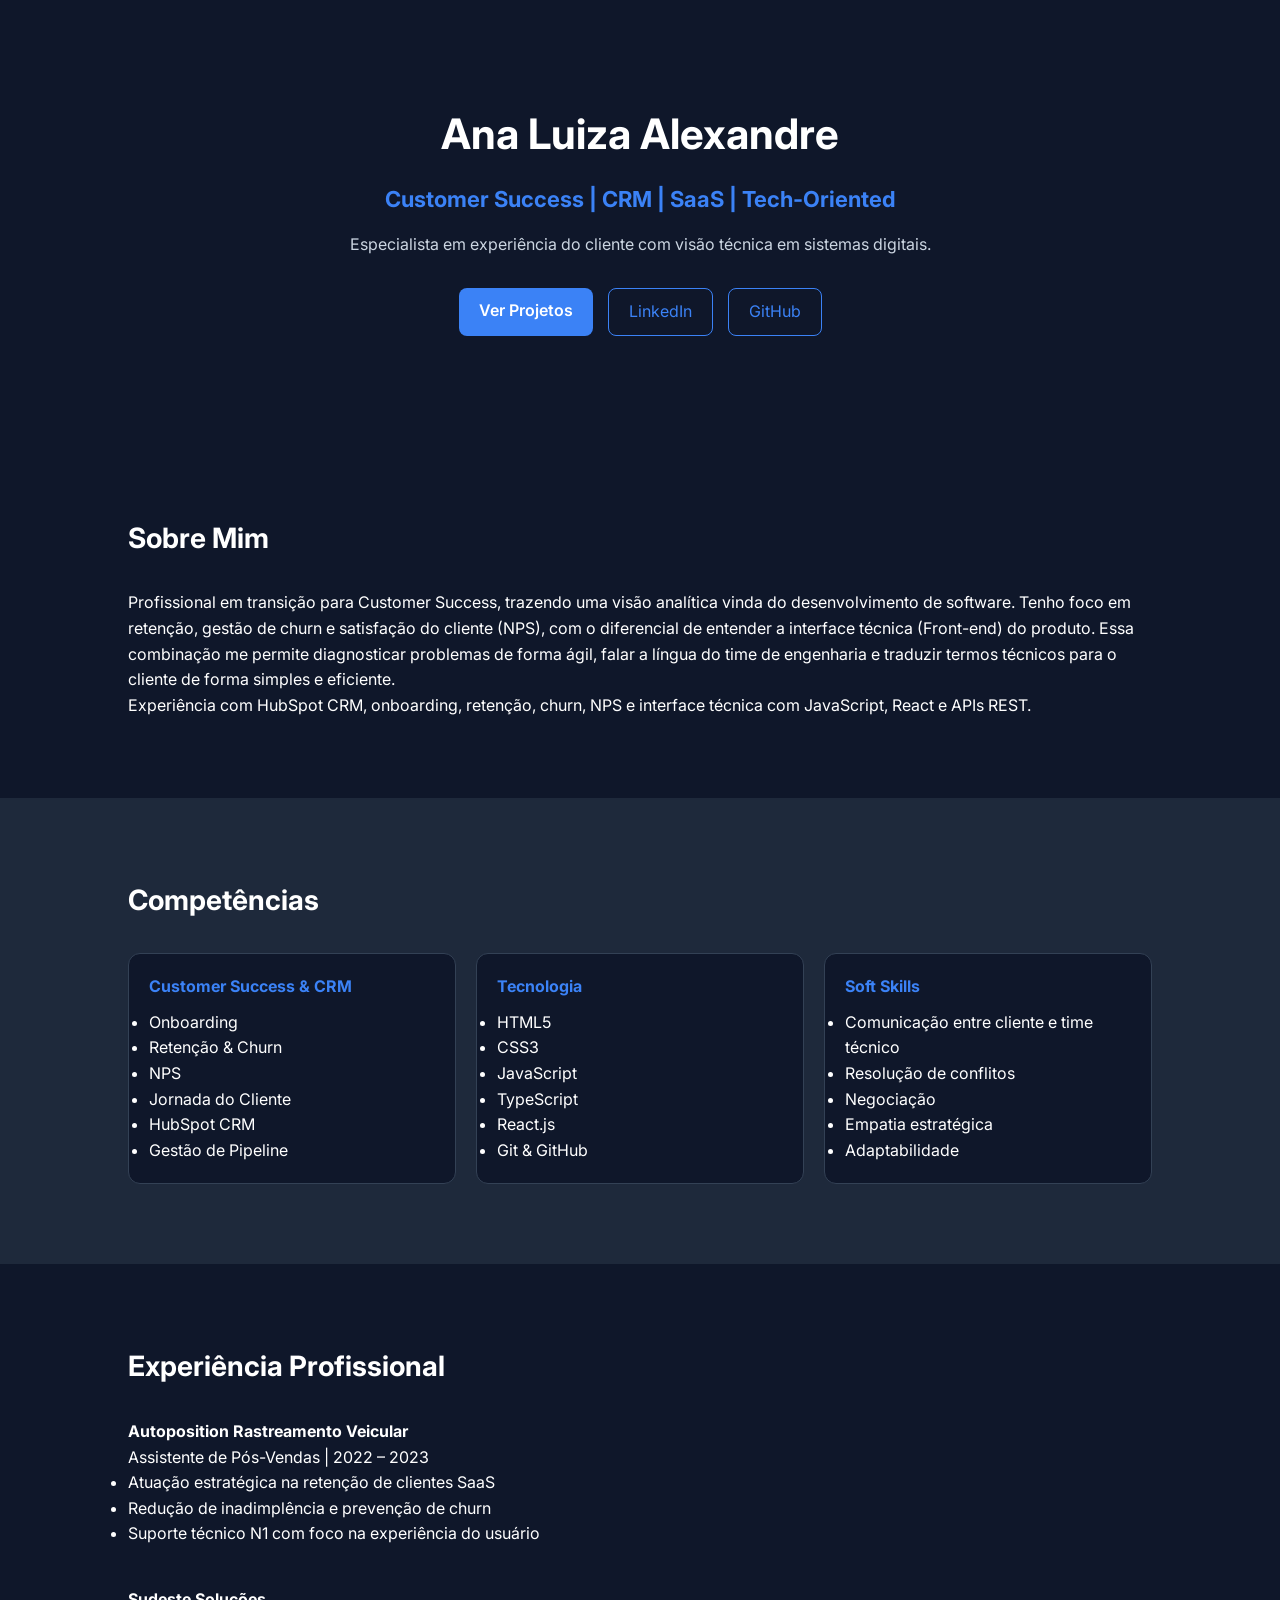
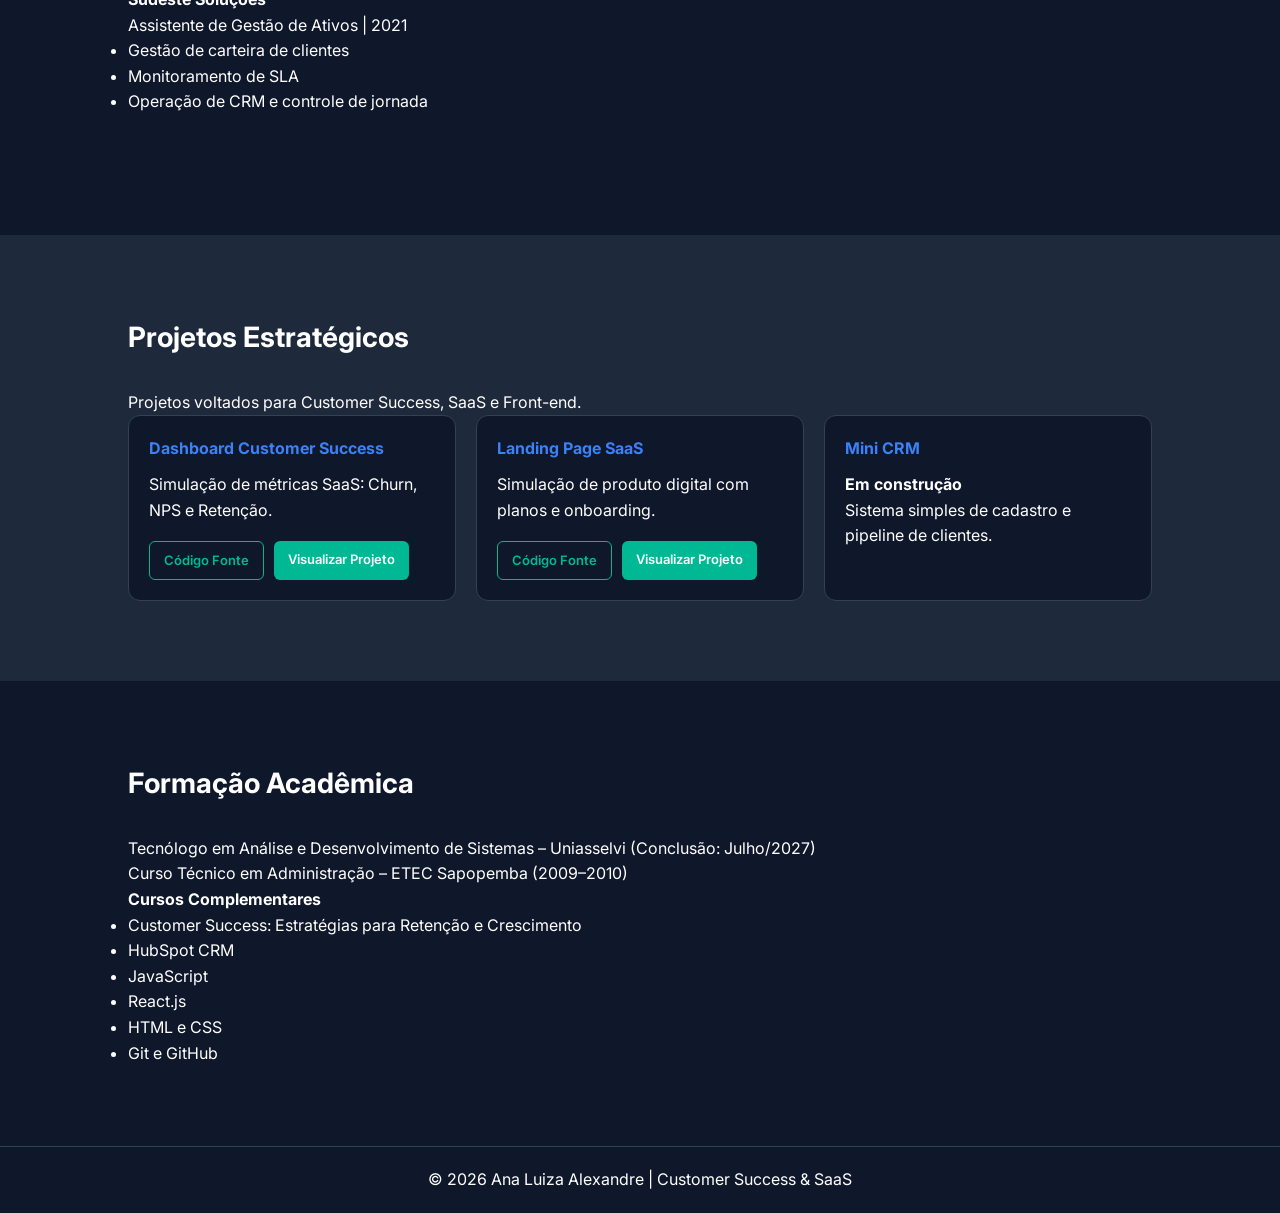
<file: index.html>
<!DOCTYPE html>
<html lang="pt-br">
<head>
  <meta charset="UTF-8">
  <meta name="viewport" content="width=device-width, initial-scale=1.0">
  <title>Ana Luiza | Customer Success & SaaS</title>

  <link rel="stylesheet" href="style.css">

  <link rel="preconnect" href="https://fonts.googleapis.com">
  <link href="https://fonts.googleapis.com/css2?family=Inter:wght@300;400;600;700&display=swap" rel="stylesheet">
</head>

<body>

  <!-- HERO -->
  <header class="hero">
    <h1>Ana Luiza Alexandre</h1>
    <h2>Customer Success | CRM | SaaS | Tech-Oriented</h2>

    <p>
      Especialista em experiência do cliente com visão técnica em sistemas digitais.
    </p>

    <div class="buttons">
      <a href="#projetos" class="btn-primary">Ver Projetos</a>
      <a href="https://linkedin.com/in/ana-bit-max" target="_blank" class="btn-secondary">LinkedIn</a>
      <a href="https://github.com/Ana-bit-max" target="_blank" class="btn-secondary">GitHub</a>
    </div>
  </header>

  <!-- SOBRE -->
  <section class="section">
    <h3>Sobre Mim</h3>

    <p>
      Profissional em transição para Customer Success, trazendo uma visão analítica vinda do desenvolvimento de software. Tenho foco em retenção, gestão de churn e satisfação do cliente (NPS), com o diferencial de entender a interface técnica (Front-end) do produto. Essa combinação me permite diagnosticar problemas de forma ágil, falar a língua do time de engenharia e traduzir termos técnicos para o cliente de forma simples e eficiente.
    </p>

    <p>
      Experiência com HubSpot CRM, onboarding, retenção, churn, NPS e interface técnica com JavaScript, React e APIs REST.
    </p>
  </section>

  <!-- COMPETÊNCIAS -->
  <section class="section dark">

    <h3>Competências</h3>

    <div class="grid">

      <div class="card">
        <h4>Customer Success & CRM</h4>

        <ul>
          <li>Onboarding</li>
          <li>Retenção & Churn</li>
          <li>NPS</li>
          <li>Jornada do Cliente</li>
          <li>HubSpot CRM</li>
          <li>Gestão de Pipeline</li>
        </ul>
      </div>

      <div class="card">
        <h4>Tecnologia</h4>

        <ul>
          <li>HTML5</li>
          <li>CSS3</li>
          <li>JavaScript</li>
          <li>TypeScript</li>
          <li>React.js</li>
          <li>Git & GitHub</li>
        </ul>
      </div>

      <div class="card">
        <h4>Soft Skills</h4>

        <ul>
          <li>Comunicação entre cliente e time técnico</li>
          <li>Resolução de conflitos</li>
          <li>Negociação</li>
          <li>Empatia estratégica</li>
          <li>Adaptabilidade</li>
        </ul>
      </div>

    </div>

  </section>

  <!-- EXPERIÊNCIA -->
  <section class="section">

    <h3>Experiência Profissional</h3>

    <div class="experience">
      <h4>Autoposition Rastreamento Veicular</h4>
      <p>Assistente de Pós-Vendas | 2022 – 2023</p>

      <ul>
        <li>Atuação estratégica na retenção de clientes SaaS</li>
        <li>Redução de inadimplência e prevenção de churn</li>
        <li>Suporte técnico N1 com foco na experiência do usuário</li>
      </ul>
    </div>

    <div class="experience">
      <h4>Sudeste Soluções</h4>
      <p>Assistente de Gestão de Ativos | 2021</p>

      <ul>
        <li>Gestão de carteira de clientes</li>
        <li>Monitoramento de SLA</li>
        <li>Operação de CRM e controle de jornada</li>
      </ul>
    </div>

  </section>

  <!-- PROJETOS -->
  <section class="section dark" id="projetos">

    <h3>Projetos Estratégicos</h3>

    <p>Projetos voltados para Customer Success, SaaS e Front-end.</p>

    <div class="grid">

      <!-- Dashboard -->
      <div class="card">

        <h4>Dashboard Customer Success</h4>

        <p>
          Simulação de métricas SaaS: Churn, NPS e Retenção.
        </p>

        <div class="repo-links">

          <a href="https://github.com/ana-bit-max/Dashboard-Customer-Success"
             target="_blank"
             class="btn-outline">
             Código Fonte
          </a>

          <a href="https://ana-bit-max.github.io/Dashboard-Customer-Success/"
             target="_blank"
             class="btn-fill">
             Visualizar Projeto
          </a>

        </div>

      </div>

      <!-- Landing Page -->
      <div class="card">

        <h4>Landing Page SaaS</h4>

        <p>
          Simulação de produto digital com planos e onboarding.
        </p>

        <div class="repo-links">

          <a href="https://github.com/ana-bit-max/Landing-Pages-SaaS"
             target="_blank"
             class="btn-outline">
             Código Fonte
          </a>

          <a href="https://ana-bit-max.github.io/Landing-Pages-SaaS/"
             target="_blank"
             class="btn-fill">
             Visualizar Projeto
          </a>

        </div>

      </div>

      <!-- Mini CRM -->
      <div class="card">

        <h4>Mini CRM</h4>

        <p><strong>Em construção</strong></p>

        <p>
          Sistema simples de cadastro e pipeline de clientes.
        </p>

      </div>

    </div>

  </section>

  <!-- FORMAÇÃO -->
  <section class="section">

    <h3>Formação Acadêmica</h3>

    <p>
      Tecnólogo em Análise e Desenvolvimento de Sistemas – Uniasselvi
      (Conclusão: Julho/2027)
    </p>

    <p>
      Curso Técnico em Administração – ETEC Sapopemba (2009–2010)
    </p>

    <p><strong>Cursos Complementares</strong></p>

    <ul>
      <li>Customer Success: Estratégias para Retenção e Crescimento</li>
      <li>HubSpot CRM</li>
      <li>JavaScript</li>
      <li>React.js</li>
      <li>HTML e CSS</li>
      <li>Git e GitHub</li>
    </ul>

  </section>

  <!-- RODAPÉ -->
  <footer>

    <p>
      © 2026 Ana Luiza Alexandre | Customer Success & SaaS
    </p>

  </footer>

  <script src="script.js"></script>

  <!-- HubSpot -->
  <script
    type="text/javascript"
    id="hs-script-loader"
    async
    defer
    src="//js.hs-scripts.com/51147865.js">
  </script>

</body>
</html>
</file>
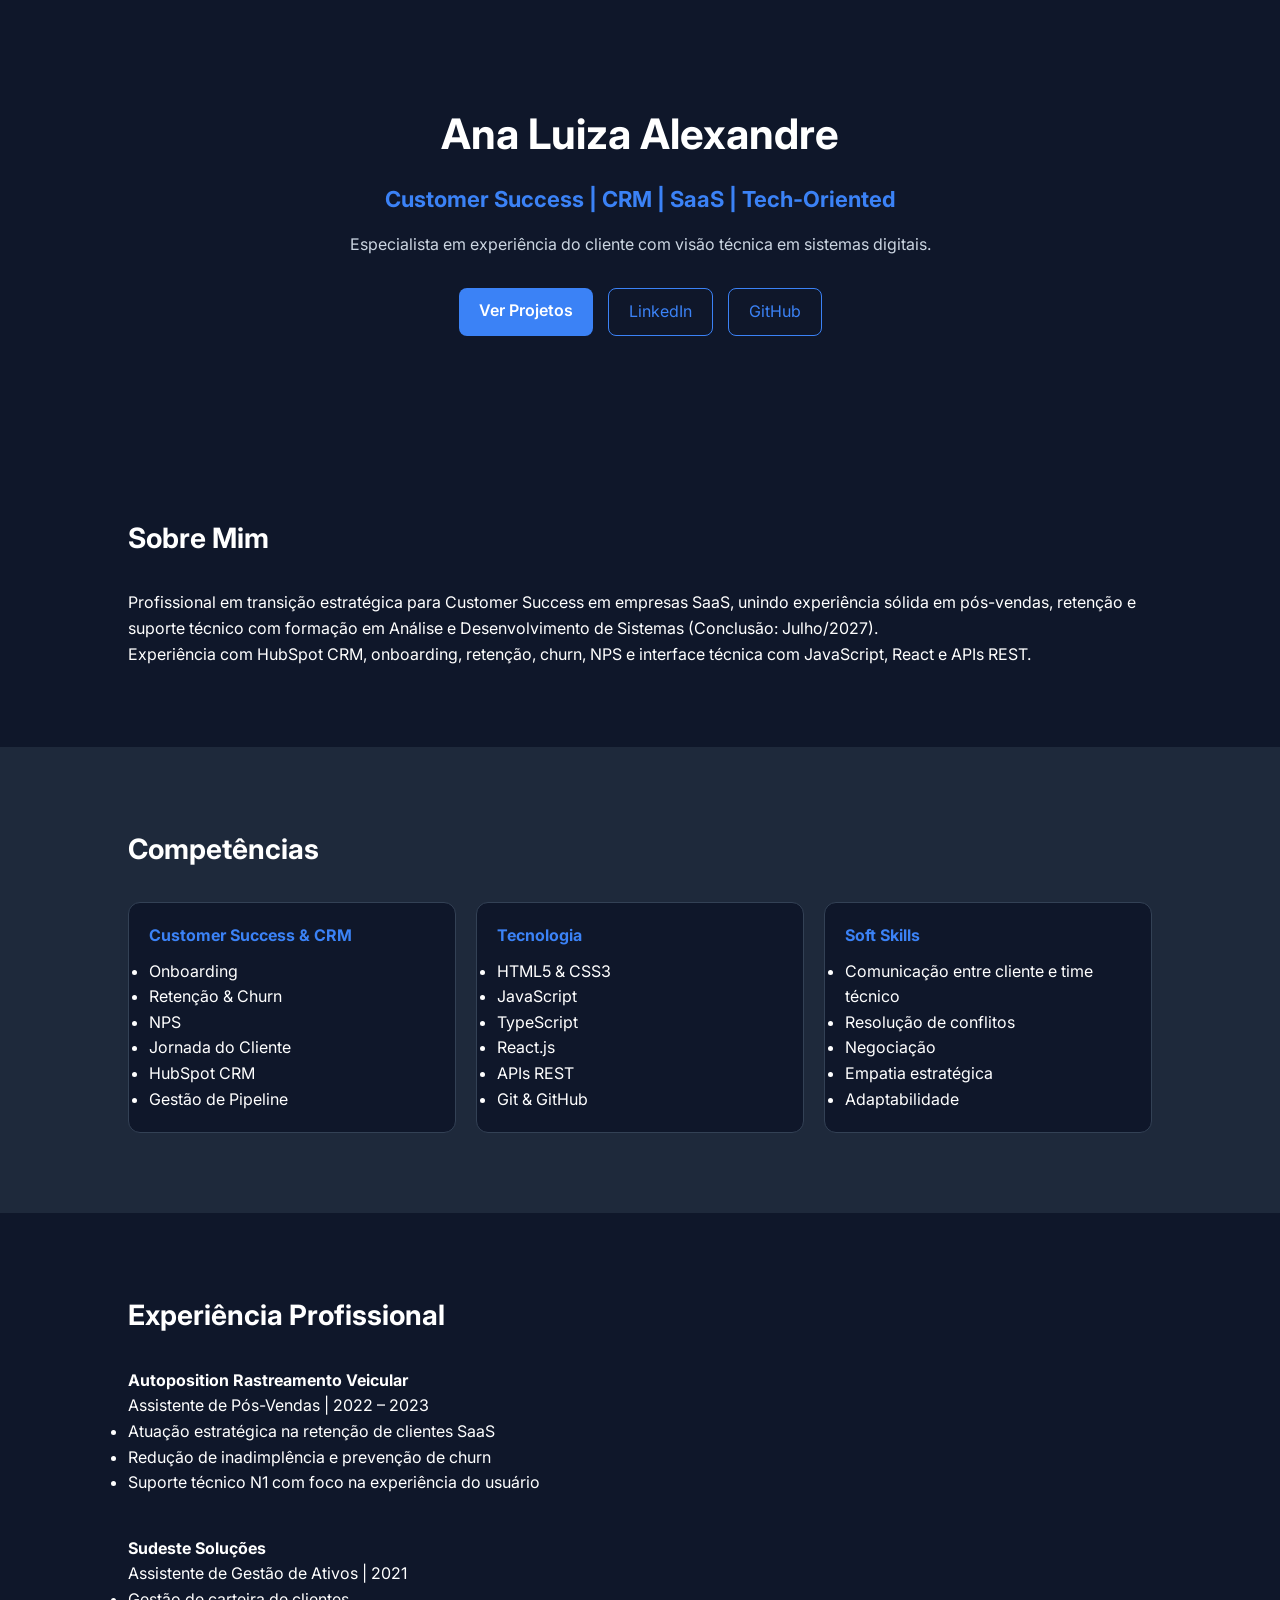
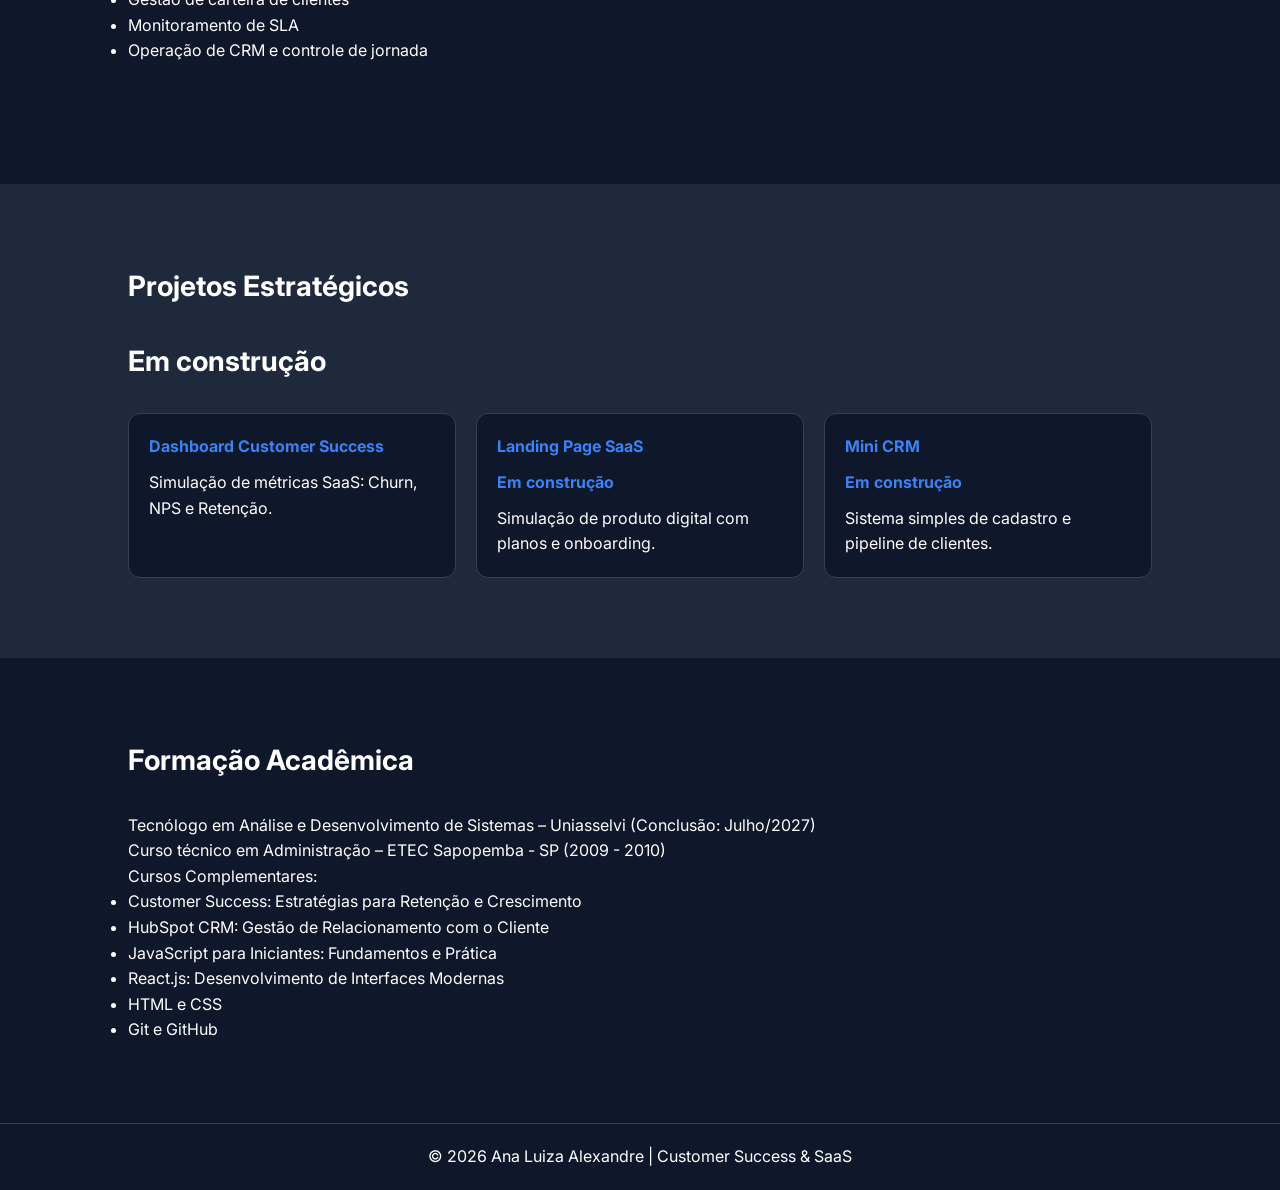
<file: portifolio/index.html>
<!DOCTYPE html>
<html lang="pt-br">
<head>
  <meta charset="UTF-8">
  <meta name="viewport" content="width=device-width, initial-scale=1.0">
  <title>Ana Luiza | Customer Success & SaaS</title>
  <link rel="stylesheet" href="style.css">
  <link rel="preconnect" href="https://fonts.googleapis.com">
  <link href="https://fonts.googleapis.com/css2?family=Inter:wght@300;400;600;700&display=swap" rel="stylesheet">
</head>
<body>

  <!-- HERO -->
  <header class="hero">
    <h1>Ana Luiza Alexandre</h1>
    <h2>Customer Success | CRM | SaaS | Tech-Oriented</h2>
    <p>
      Especialista em experiência do cliente com visão técnica em sistemas digitais.
    </p>

    <div class="buttons">
      <a href="#projetos" class="btn-primary">Ver Projetos</a>
      <a href="https://linkedin.com/in/ana-bit-max" target="_blank" class="btn-secondary">LinkedIn</a>
      <a href="https://github.com/Ana-bit-max" target="_blank" class="btn-secondary">GitHub</a>
    </div>
  </header>

  <!-- SOBRE -->
  <section class="section">
    <h3>Sobre Mim</h3>
    <p>
      Profissional em transição estratégica para Customer Success em empresas SaaS,
      unindo experiência sólida em pós-vendas, retenção e suporte técnico com formação
      em Análise e Desenvolvimento de Sistemas (Conclusão: Julho/2027).
    </p>
    <p>
      Experiência com HubSpot CRM, onboarding, retenção, churn, NPS e interface técnica
      com JavaScript, React e APIs REST.
    </p>
  </section>

  <!-- COMPETÊNCIAS -->
  <section class="section dark">
    <h3>Competências</h3>

    <div class="grid">

      <div class="card">
        <h4>Customer Success & CRM</h4>
        <ul>
          <li>Onboarding</li>
          <li>Retenção & Churn</li>
          <li>NPS</li>
          <li>Jornada do Cliente</li>
          <li>HubSpot CRM</li>
          <li>Gestão de Pipeline</li>
        </ul>
      </div>

      <div class="card">
        <h4>Tecnologia</h4>
        <ul>
          <li>HTML5 & CSS3</li>
          <li>JavaScript</li>
          <li>TypeScript</li>
          <li>React.js</li>
          <li>APIs REST</li>
          <li>Git & GitHub</li>
        </ul>
      </div>

      <div class="card">
        <h4>Soft Skills</h4>
        <ul>
          <li>Comunicação entre cliente e time técnico</li>
          <li>Resolução de conflitos</li>
          <li>Negociação</li>
          <li>Empatia estratégica</li>
          <li>Adaptabilidade</li>
        </ul>
      </div>

    </div>
  </section>

  <!-- EXPERIÊNCIA -->
  <section class="section">
    <h3>Experiência Profissional</h3>

    <div class="experience">
      <h4>Autoposition Rastreamento Veicular</h4>
      <p>Assistente de Pós-Vendas | 2022 – 2023</p>
      <ul>
        <li>Atuação estratégica na retenção de clientes SaaS</li>
        <li>Redução de inadimplência e prevenção de churn</li>
        <li>Suporte técnico N1 com foco na experiência do usuário</li>
      </ul>
    </div>

    <div class="experience">
      <h4>Sudeste Soluções</h4>
      <p>Assistente de Gestão de Ativos | 2021</p>
      <ul>
        <li>Gestão de carteira de clientes</li>
        <li>Monitoramento de SLA</li>
        <li>Operação de CRM e controle de jornada</li>
      </ul>
    </div>
  </section>

  <!-- PROJETOS -->
  <section class="section dark" id="projetos">
    <h3>Projetos Estratégicos</h3>
     <h3>Em construção</h3>

    <div class="grid">

      <div class="card">
        <h4>Dashboard Customer Success</h4>
        <p>Simulação de métricas SaaS: Churn, NPS e Retenção.</p>
      </div>

      <div class="card">
        <h4>Landing Page SaaS</h4>
        <h4>Em construção</h4>
        <p>Simulação de produto digital com planos e onboarding.</p>
      </div>

      <div class="card">
        <h4>Mini CRM</h4>
        <h4>Em construção</h4>
        <p>Sistema simples de cadastro e pipeline de clientes.</p>
      </div>

    </div>
  </section>

  <!-- FORMAÇÃO -->
  <section class="section">
    <h3>Formação Acadêmica</h3>
    <p>
      Tecnólogo em Análise e Desenvolvimento de Sistemas – Uniasselvi
      (Conclusão: Julho/2027)
    </p>
    <p>
      Curso técnico em Administração – ETEC Sapopemba - SP (2009 - 2010)
    </p>
    <p>
      Cursos Complementares:
      <ul>
        <li>Customer Success: Estratégias para Retenção e Crescimento</li>
        <li>HubSpot CRM: Gestão de Relacionamento com o Cliente</li>
        <li>JavaScript para Iniciantes: Fundamentos e Prática</li>
        <li>React.js: Desenvolvimento de Interfaces Modernas</li>
        <li>HTML e CSS</li>
        <li>Git e GitHub</li>
      </ul>
    </p>
  </section>

  <footer>
    <p>© 2026 Ana Luiza Alexandre | Customer Success & SaaS</p>
  </footer>

  <script src="script.js"></script>
</body>
</html>
</file>
<file: style.css>
* {
  margin: 0;
  padding: 0;
  box-sizing: border-box;
  font-family: 'Inter', sans-serif;
}

body {
  background-color: #0f172a;
  color: #ffffff;
  line-height: 1.6;
}

.hero {
  text-align: center;
  padding: 100px 20px;
}

.hero h1 {
  font-size: 42px;
  font-weight: 700;
}

.hero h2 {
  font-size: 22px;
  color: #3b82f6;
  margin: 15px 0;
}

.hero p {
  max-width: 600px;
  margin: 0 auto 30px;
  color: #cbd5e1;
}

.buttons {
  display: flex;
  justify-content: center;
  gap: 15px;
  flex-wrap: wrap;
}

.btn-primary {
  background: #3b82f6;
  padding: 10px 20px;
  border-radius: 8px;
  text-decoration: none;
  color: white;
  font-weight: 600;
}

.btn-secondary {
  border: 1px solid #3b82f6;
  padding: 10px 20px;
  border-radius: 8px;
  text-decoration: none;
  color: #3b82f6;
}

.section {
  padding: 80px 10%;
}

.section h3 {
  font-size: 28px;
  margin-bottom: 30px;
}

.dark {
  background-color: #1e293b;
}

.grid {
  display: grid;
  grid-template-columns: repeat(auto-fit, minmax(250px, 1fr));
  gap: 20px;
}

.card {
  background: #0f172a;
  padding: 20px;
  border-radius: 12px;
  border: 1px solid #334155;
}

.card h4 {
  margin-bottom: 10px;
  color: #3b82f6;
}

.experience {
  margin-bottom: 40px;
}

footer {
  text-align: center;
  padding: 20px;
  background: #0f172a;
  border-top: 1px solid #334155;
}

.repo-links{
    display:flex;
    gap:10px;
    margin-top:18px;
    flex-wrap:wrap;
}

.btn-outline{
    border:1px solid #00b894;
    color:#00b894;
    padding:8px 14px;
    border-radius:6px;
    text-decoration:none;
    font-size:13px;
    font-weight:600;
    transition:.3s;
}

.btn-outline:hover{
    background:#00b894;
    color:#fff;
}

.btn-fill{
    background:#00b894;
    color:#fff;
    padding:8px 14px;
    border-radius:6px;
    text-decoration:none;
    font-size:13px;
    font-weight:600;
    transition:.3s;
}

.btn-fill:hover{
    opacity:.9;
}
</file>
<file: portifolio/style.css>
* {
  margin: 0;
  padding: 0;
  box-sizing: border-box;
  font-family: 'Inter', sans-serif;
}

body {
  background-color: #0f172a;
  color: #ffffff;
  line-height: 1.6;
}

.hero {
  text-align: center;
  padding: 100px 20px;
}

.hero h1 {
  font-size: 42px;
  font-weight: 700;
}

.hero h2 {
  font-size: 22px;
  color: #3b82f6;
  margin: 15px 0;
}

.hero p {
  max-width: 600px;
  margin: 0 auto 30px;
  color: #cbd5e1;
}

.buttons {
  display: flex;
  justify-content: center;
  gap: 15px;
  flex-wrap: wrap;
}

.btn-primary {
  background: #3b82f6;
  padding: 10px 20px;
  border-radius: 8px;
  text-decoration: none;
  color: white;
  font-weight: 600;
}

.btn-secondary {
  border: 1px solid #3b82f6;
  padding: 10px 20px;
  border-radius: 8px;
  text-decoration: none;
  color: #3b82f6;
}

.section {
  padding: 80px 10%;
}

.section h3 {
  font-size: 28px;
  margin-bottom: 30px;
}

.dark {
  background-color: #1e293b;
}

.grid {
  display: grid;
  grid-template-columns: repeat(auto-fit, minmax(250px, 1fr));
  gap: 20px;
}

.card {
  background: #0f172a;
  padding: 20px;
  border-radius: 12px;
  border: 1px solid #334155;
}

.card h4 {
  margin-bottom: 10px;
  color: #3b82f6;
}

.experience {
  margin-bottom: 40px;
}

footer {
  text-align: center;
  padding: 20px;
  background: #0f172a;
  border-top: 1px solid #334155;
}
</file>
